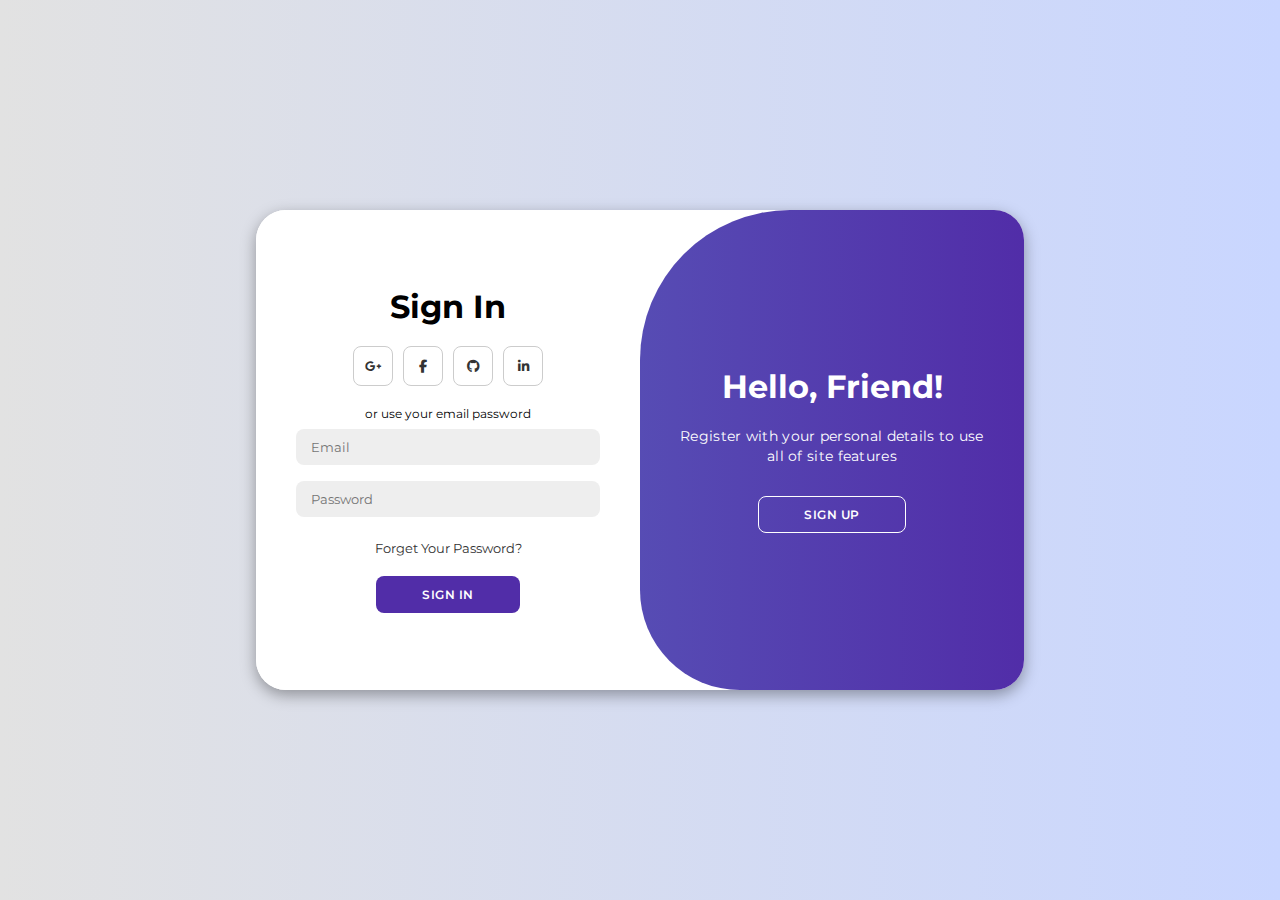
<file: index1.html>
<!DOCTYPE html>
<html lang="en">

<head>
    <meta charset="UTF-8">
    <meta name="viewport" content="width=device-width, initial-scale=1.0">
    <link rel="stylesheet" href="https://cdnjs.cloudflare.com/ajax/libs/font-awesome/6.4.2/css/all.min.css">
    <link rel="stylesheet" href="style1.css">
    <title>Sign-in And Sign-up For Doctor</title>

    <link rel="shortcut icon" href="IMG\NEW LOGO.png" type="image">
</head>

<body>

    <div class="container" id="container">
        <div class="form-container sign-up">
            <form>
                <h1>Create Account</h1>
                <div class="social-icons">
                    <a href="#" class="icon"><i class="fa-brands fa-google-plus-g"></i></a>
                    <a href="#" class="icon"><i class="fa-brands fa-facebook-f"></i></a>
                    <a href="#" class="icon"><i class="fa-brands fa-github"></i></a>
                    <a href="#" class="icon"><i class="fa-brands fa-linkedin-in"></i></a>
                </div>
                <span>or use your email for registeration</span>
                <input type="text" placeholder="Name" required>
                <input type="email" placeholder="Email" required>
                <input type="password" placeholder="Password" required>
                <button>Sign Up</button>
            </form>
        </div>
        <div class="form-container sign-in">
            <form>
                <h1>Sign In</h1>
                <div class="social-icons">
                    <a href="#" class="icon"><i class="fa-brands fa-google-plus-g"></i></a>
                    <a href="#" class="icon"><i class="fa-brands fa-facebook-f"></i></a>
                    <a href="#" class="icon"><i class="fa-brands fa-github"></i></a>
                    <a href="#" class="icon"><i class="fa-brands fa-linkedin-in"></i></a>
                </div>
                <span>or use your email password</span>
                <input type="email" placeholder="Email" required>
                <input type="password" placeholder="Password" required>
                <a href="#">Forget Your Password?</a>
                <button>Sign In</button>
            </form>
        </div>
        <div class="toggle-container">
            <div class="toggle">
                <div class="toggle-panel toggle-left">
                    <h1>Welcome Back!</h1>
                    <p>Enter your personal details to use all of site features</p>
                    <button class="hidden" id="login">Sign In</button>
                </div>
                <div class="toggle-panel toggle-right">
                    <h1>Hello, Friend!</h1>
                    <p>Register with your personal details to use all of site features</p>
                    <button class="hidden" id="register">Sign Up</button>
                </div>
            </div>
        </div>
    </div>

    <script src="script1.js"></script>
</body>

</html>
</file>
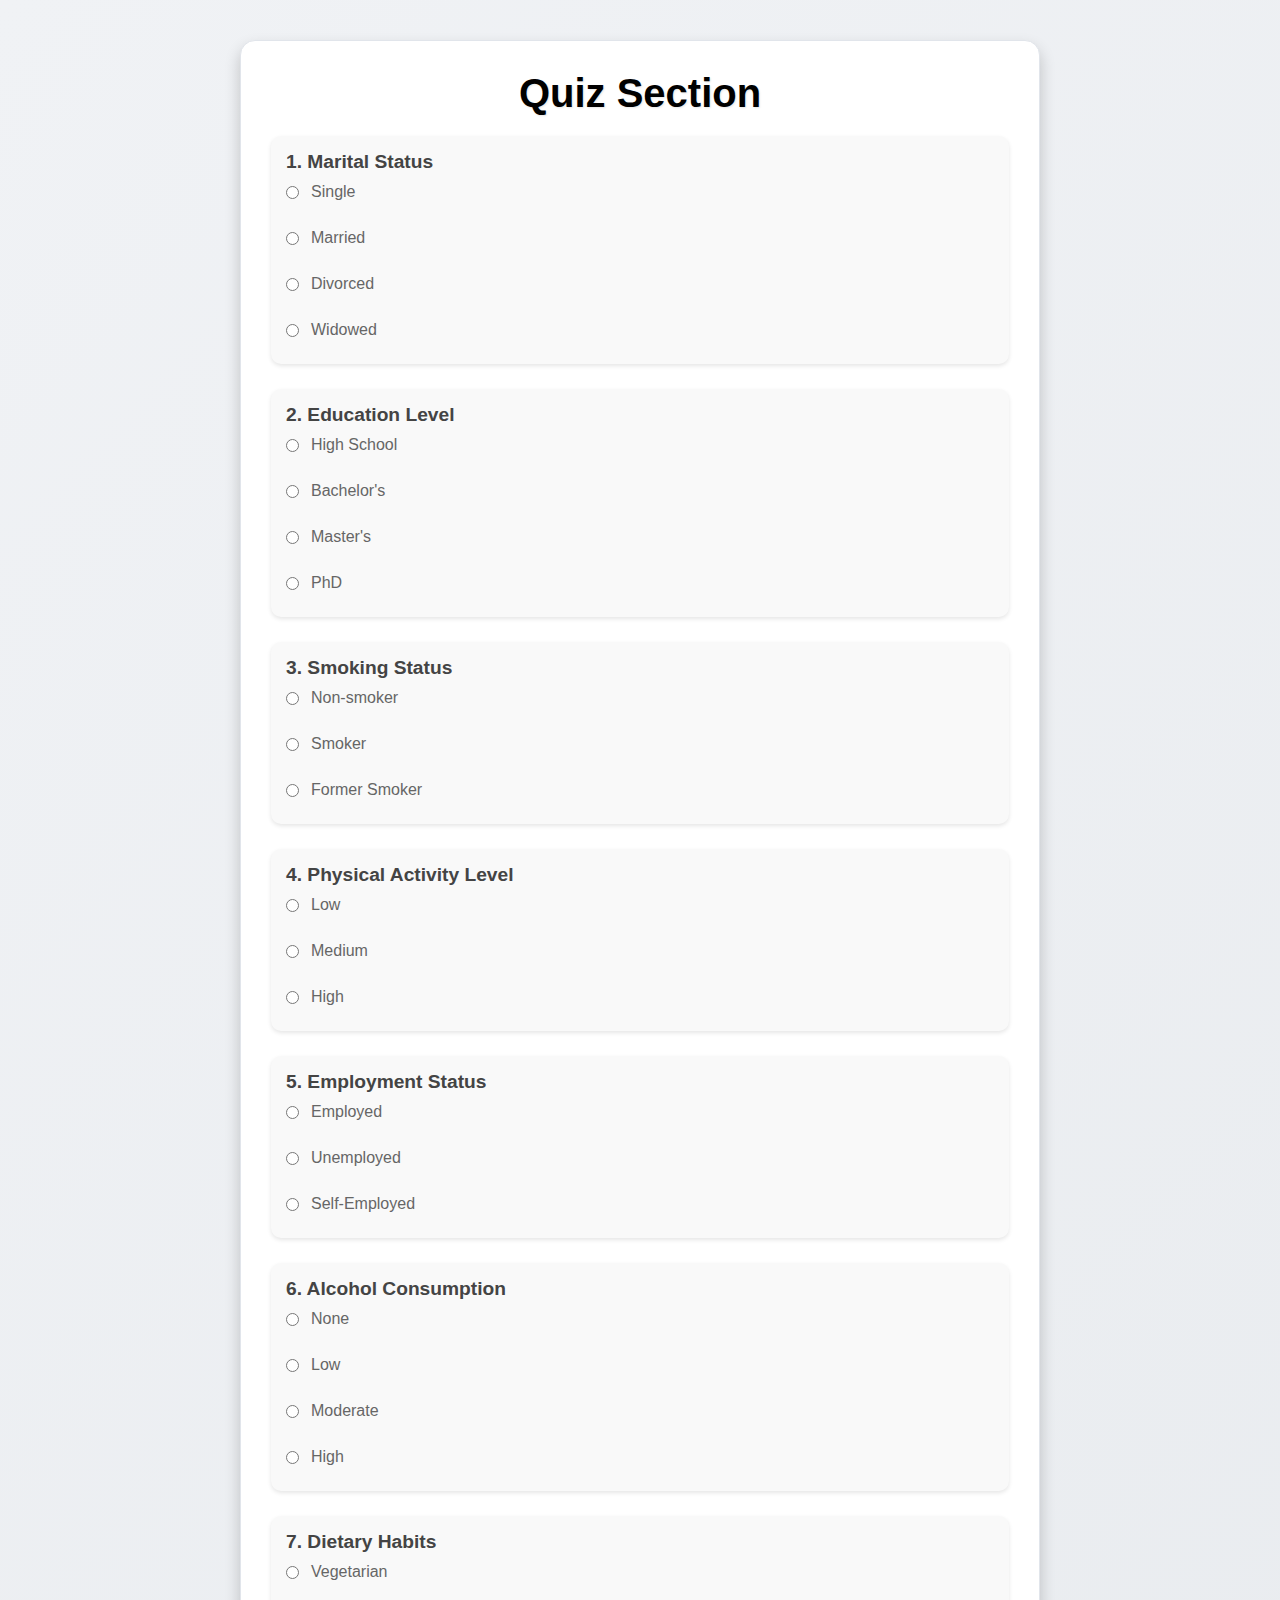
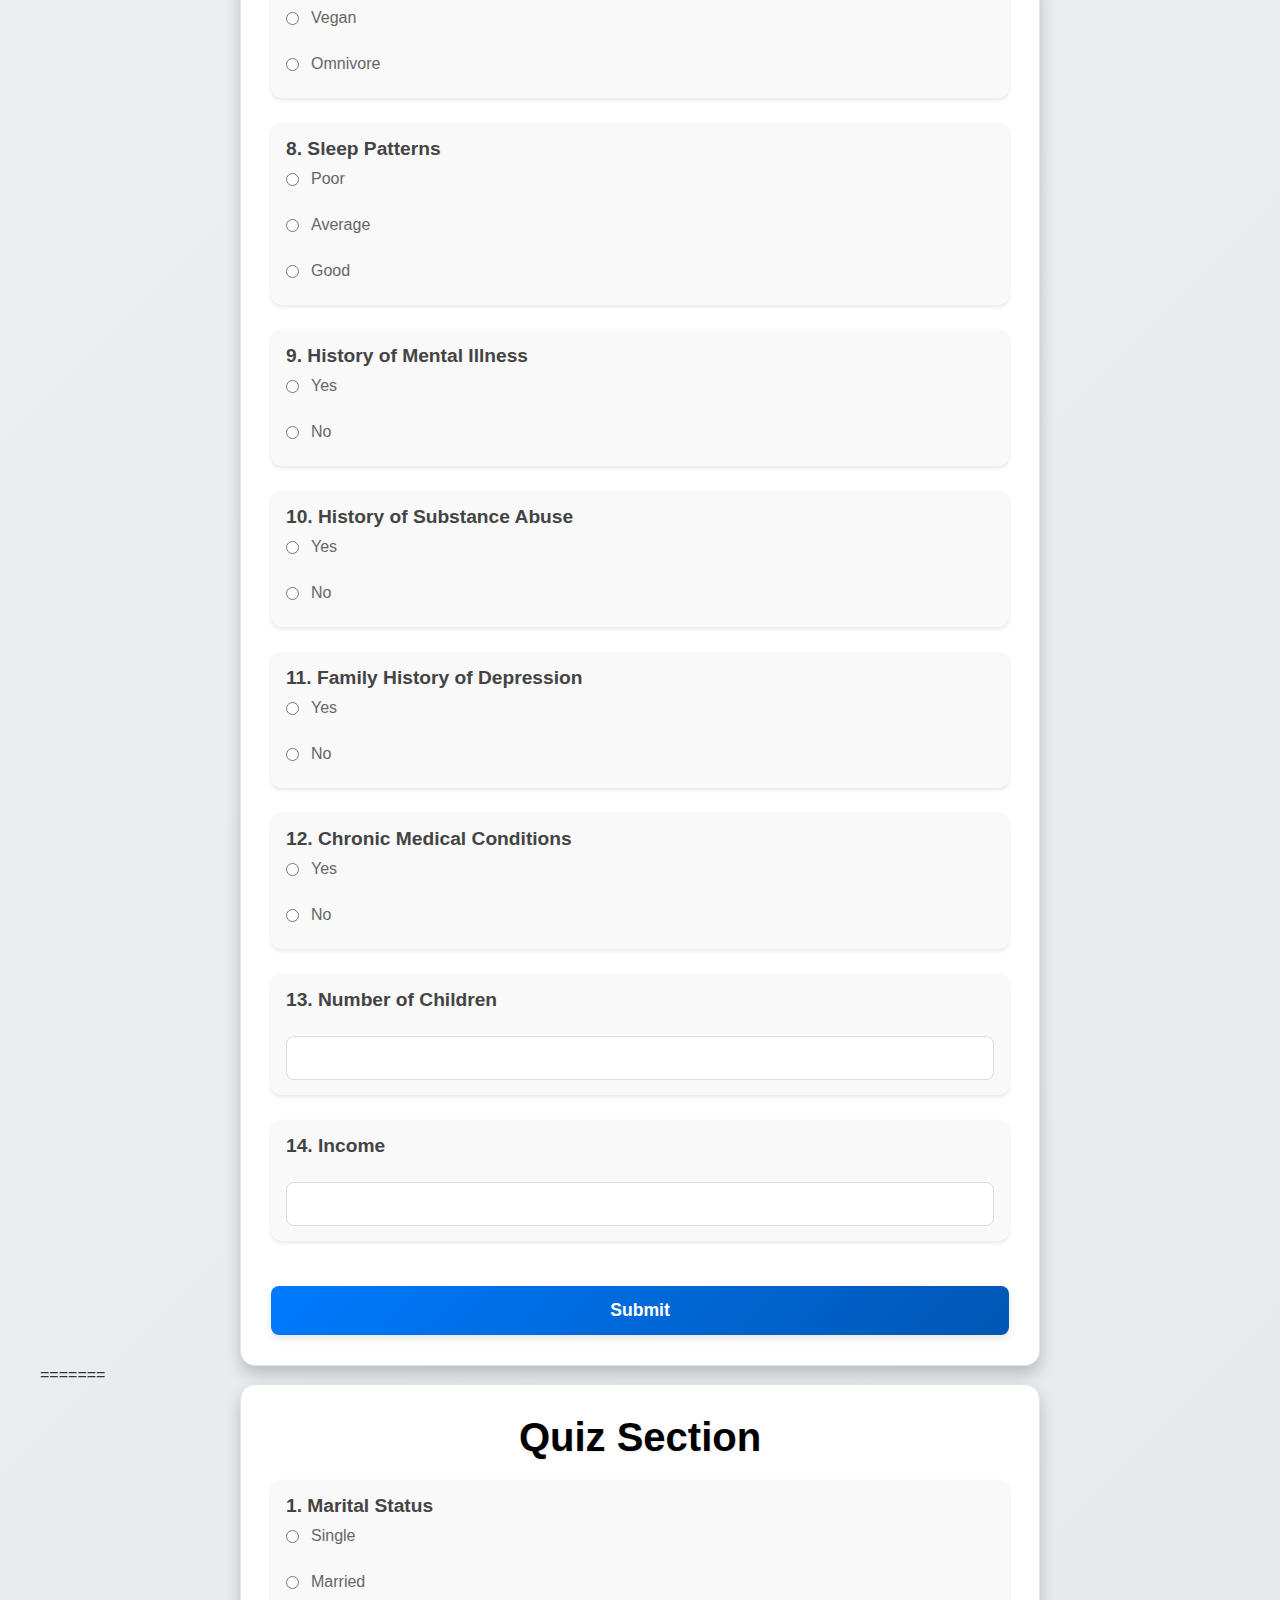
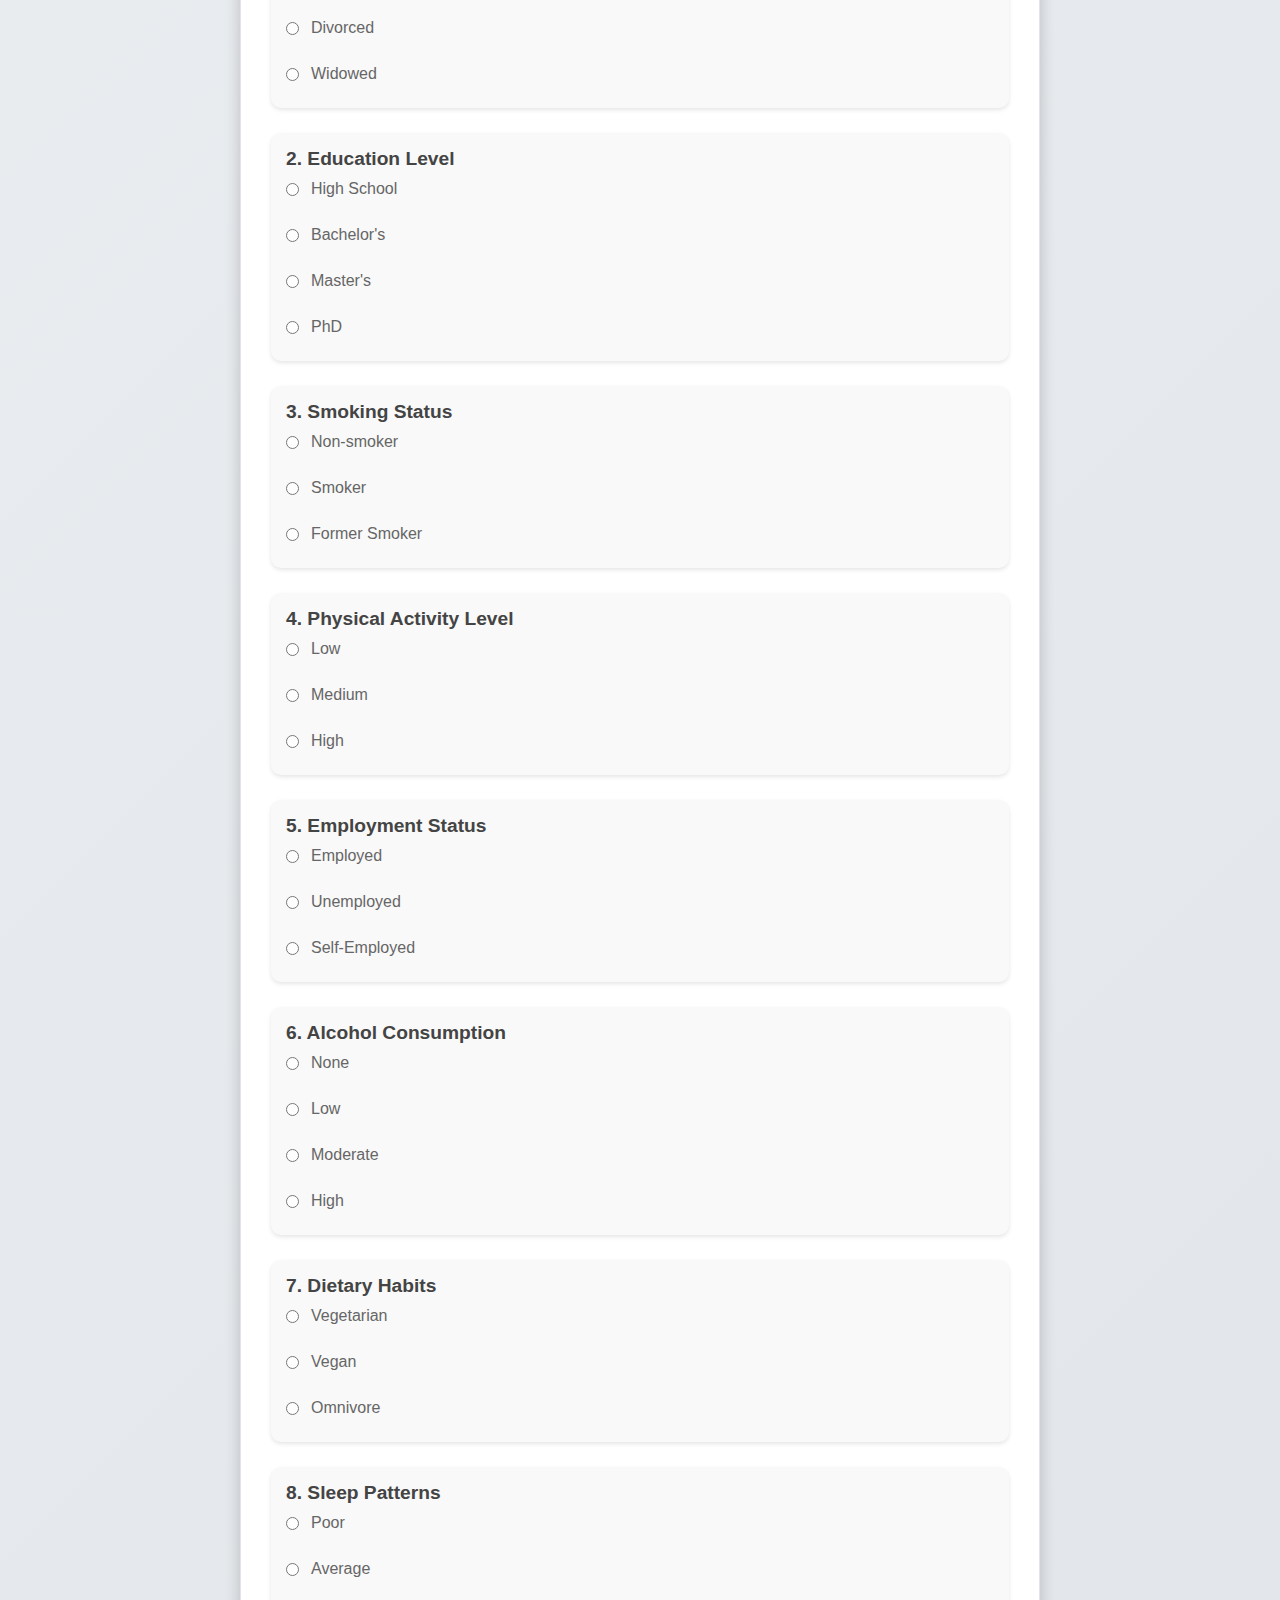
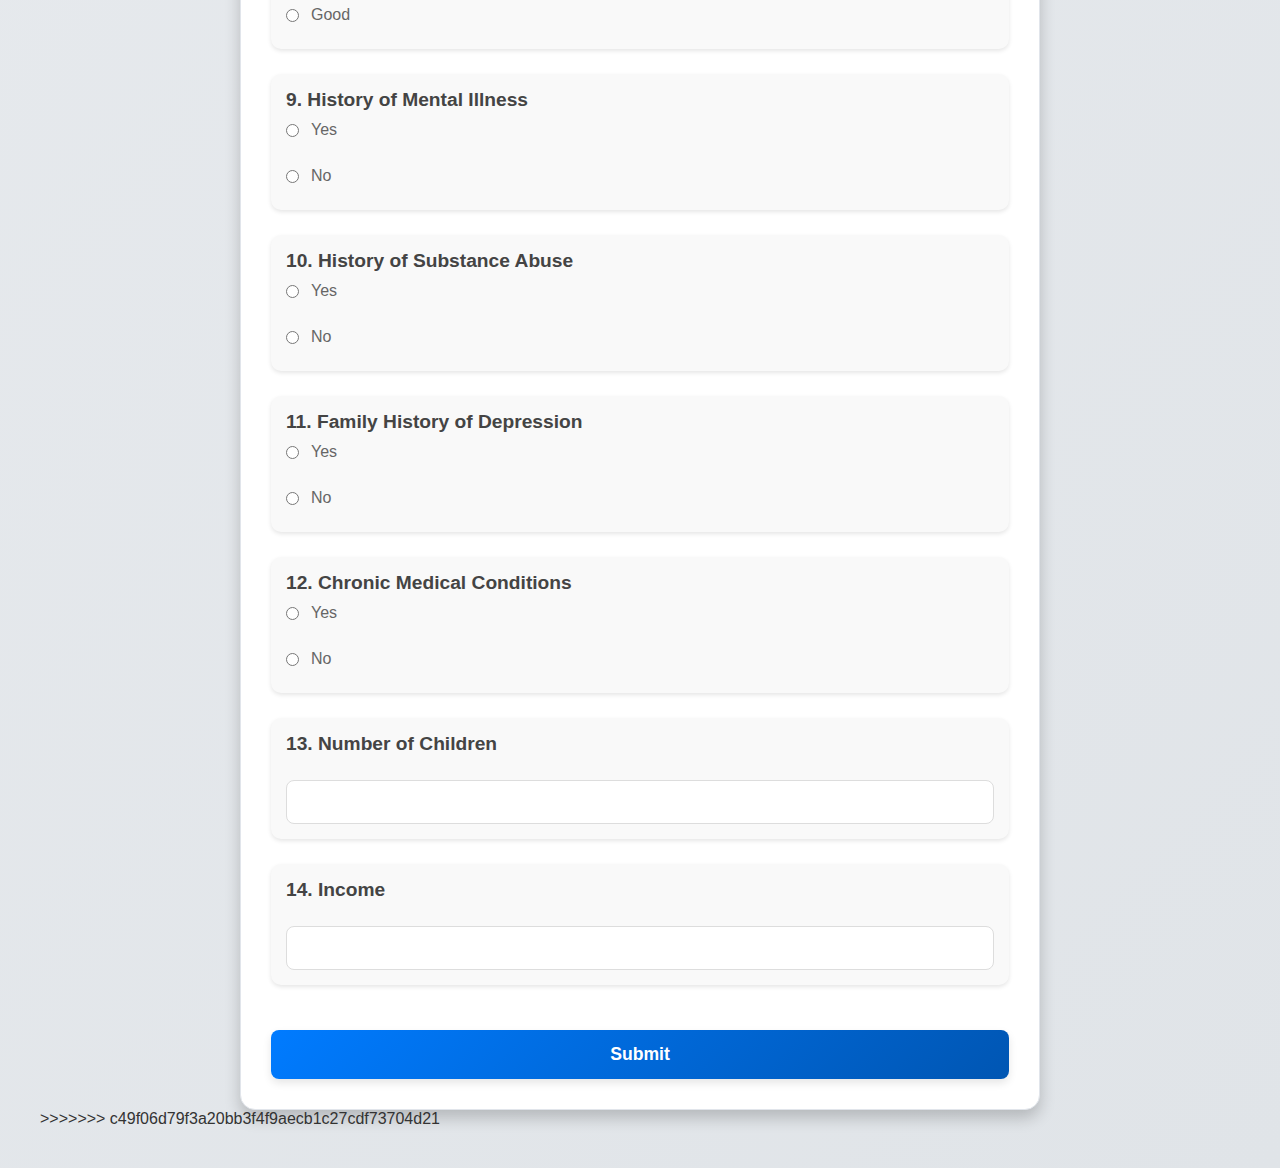
<file: quiz.html>
<!DOCTYPE html>
<html lang="en">
<head>
    <meta charset="UTF-8">
    <meta name="viewport" content="width=device-width, initial-scale=1.0">
    <title>Quiz Page</title>
    <link rel="stylesheet" href="quiz.css">

    <link rel="shortcut icon" href="IMG\NEW LOGO.png" type="image">

</head>
<body>
    <div class="container">
        <h1>Quiz Section</h1>
        <form id="quiz-form">
            <div class="question">
                <p>1. Marital Status</p>
                <label><input type="radio" name="question1" value="0"> Single</label><br>
                <label><input type="radio" name="question1" value="1"> Married</label><br>
                <label><input type="radio" name="question1" value="2"> Divorced</label><br>
                <label><input type="radio" name="question1" value="3"> Widowed</label>
            </div>
            <div class="question">
                <p>2. Education Level</p>
                <label><input type="radio" name="question2" value="0"> High School</label><br>
                <label><input type="radio" name="question2" value="1"> Bachelor's</label><br>
                <label><input type="radio" name="question2" value="2"> Master's</label><br>
                <label><input type="radio" name="question2" value="3"> PhD</label>
            </div>
            <div class="question">
                <p>3. Smoking Status</p>
                <label><input type="radio" name="question3" value="0"> Non-smoker</label><br>
                <label><input type="radio" name="question3" value="1"> Smoker</label><br>
                <label><input type="radio" name="question3" value="2"> Former Smoker</label>
                 
            </div>
            <div class="question">
                <p>4. Physical Activity Level</p>
                <label><input type="radio" name="question4" value="0"> Low</label><br>
                <label><input type="radio" name="question4" value="1"> Medium</label><br>
                <label><input type="radio" name="question4" value="2"> High</label>
            </div>
            <div class="question">
                <p>5. Employment Status</p>
                <label><input type="radio" name="question5" value="0"> Employed</label><br>
                <label><input type="radio" name="question5" value="1"> Unemployed</label><br>
                <label><input type="radio" name="question5" value="2"> Self-Employed</label>
                
            </div>
            <div class="question">
                <p>6. Alcohol Consumption</p>
                <label><input type="radio" name="question6" value="0"> None</label><br>
                <label><input type="radio" name="question6" value="1"> Low</label><br>
                <label><input type="radio" name="question6" value="2"> Moderate</label><br>
                <label><input type="radio" name="question6" value="3"> High</label>
            </div>
            <div class="question">
                <p>7. Dietary Habits</p>
                <label><input type="radio" name="question7" value="0"> Vegetarian</label><br>
                <label><input type="radio" name="question7" value="1"> Vegan</label><br>
                <label><input type="radio" name="question7" value="2"> Omnivore</label>
            </div>
            <div class="question">
                <p>8. Sleep Patterns</p>
                <label><input type="radio" name="question8" value="0"> Poor</label><br>
                <label><input type="radio" name="question8" value="1"> Average</label><br>
                <label><input type="radio" name="question8" value="2"> Good</label>
            </div>
            <div class="question">
                <p>9. History of Mental Illness</p>
                <label><input type="radio" name="question9" value="1"> Yes</label><br>
                <label><input type="radio" name="question9" value="0"> No</label>
                
            </div>
            <div class="question">
                <p>10. History of Substance Abuse</p>
                <label><input type="radio" name="question10" value="1"> Yes</label><br>
                <label><input type="radio" name="question10" value="0"> No</label>
                
            </div>
            <div class="question">
                <p>11. Family History of Depression</p>
                <label><input type="radio" name="question11" value="1"> Yes</label><br>
                <label><input type="radio" name="question11" value="0"> No</label>
            </div>
            <div class="question">
                <p>12. Chronic Medical Conditions</p>
                <label><input type="radio" name="question12" value="1"> Yes</label><br>
                <label><input type="radio" name="question12" value="0"> No</label>
            </div>
            <div class="question">
            <label for="quantity"><p>13. Number of Children</p></label>
            <input type="number" id="quantity" name="question13" min="0" step="1" required>
            </div>
            <div class="question">
                <label for="quantity"><p>14. Income</p></label>
                <input type="number" id="quantity" name="question14" min="0" step="1" required>
                </div>
            

            <button type="submit">Submit</button>
        </form>
    </div>

    <script src="quiz.js"></script>



</body>
</html>
=======
<!DOCTYPE html>
<html lang="en">
<head>
    <meta charset="UTF-8">
    <meta name="viewport" content="width=device-width, initial-scale=1.0">
    <title>Quiz Page</title>
    <link rel="stylesheet" href="quiz.css">
</head>
<body>
    <div class="container">
        <h1>Quiz Section</h1>
        <form id="quiz-form">
            <div class="question">
                <p>1. Marital Status</p>
                <label><input type="radio" name="question1" value="0"> Single</label><br>
                <label><input type="radio" name="question1" value="1"> Married</label><br>
                <label><input type="radio" name="question1" value="2"> Divorced</label><br>
                <label><input type="radio" name="question1" value="3"> Widowed</label>
            </div>
            <div class="question">
                <p>2. Education Level</p>
                <label><input type="radio" name="question2" value="0"> High School</label><br>
                <label><input type="radio" name="question2" value="1"> Bachelor's</label><br>
                <label><input type="radio" name="question2" value="2"> Master's</label><br>
                <label><input type="radio" name="question2" value="3"> PhD</label>
            </div>
            <div class="question">
                <p>3. Smoking Status</p>
                <label><input type="radio" name="question3" value="0"> Non-smoker</label><br>
                <label><input type="radio" name="question3" value="1"> Smoker</label><br>
                <label><input type="radio" name="question3" value="2"> Former Smoker</label>
                 
            </div>
            <div class="question">
                <p>4. Physical Activity Level</p>
                <label><input type="radio" name="question4" value="0"> Low</label><br>
                <label><input type="radio" name="question4" value="1"> Medium</label><br>
                <label><input type="radio" name="question4" value="2"> High</label>
            </div>
            <div class="question">
                <p>5. Employment Status</p>
                <label><input type="radio" name="question5" value="0"> Employed</label><br>
                <label><input type="radio" name="question5" value="1"> Unemployed</label><br>
                <label><input type="radio" name="question5" value="2"> Self-Employed</label>
                
            </div>
            <div class="question">
                <p>6. Alcohol Consumption</p>
                <label><input type="radio" name="question6" value="0"> None</label><br>
                <label><input type="radio" name="question6" value="1"> Low</label><br>
                <label><input type="radio" name="question6" value="2"> Moderate</label><br>
                <label><input type="radio" name="question6" value="3"> High</label>
            </div>
            <div class="question">
                <p>7. Dietary Habits</p>
                <label><input type="radio" name="question7" value="0"> Vegetarian</label><br>
                <label><input type="radio" name="question7" value="1"> Vegan</label><br>
                <label><input type="radio" name="question7" value="2"> Omnivore</label>
            </div>
            <div class="question">
                <p>8. Sleep Patterns</p>
                <label><input type="radio" name="question8" value="0"> Poor</label><br>
                <label><input type="radio" name="question8" value="1"> Average</label><br>
                <label><input type="radio" name="question8" value="2"> Good</label>
            </div>
            <div class="question">
                <p>9. History of Mental Illness</p>
                <label><input type="radio" name="question9" value="1"> Yes</label><br>
                <label><input type="radio" name="question9" value="0"> No</label>
                
            </div>
            <div class="question">
                <p>10. History of Substance Abuse</p>
                <label><input type="radio" name="question10" value="1"> Yes</label><br>
                <label><input type="radio" name="question10" value="0"> No</label>
                
            </div>
            <div class="question">
                <p>11. Family History of Depression</p>
                <label><input type="radio" name="question11" value="1"> Yes</label><br>
                <label><input type="radio" name="question11" value="0"> No</label>
            </div>
            <div class="question">
                <p>12. Chronic Medical Conditions</p>
                <label><input type="radio" name="question12" value="1"> Yes</label><br>
                <label><input type="radio" name="question12" value="0"> No</label>
            </div>
            <div class="question">
            <label for="quantity"><p>13. Number of Children</p></label>
            <input type="number" id="quantity" name="question13" min="0" step="1" required>
            </div>
            <div class="question">
                <label for="quantity"><p>14. Income</p></label>
                <input type="number" id="quantity" name="question14" min="0" step="1" required>
                </div>
            

            <button type="submit">Submit</button>
        </form>
    </div>
</body>
</html>
>>>>>>> c49f06d79f3a20bb3f4f9aecb1c27cdf73704d21
</file>
<file: style1.css>
@import url('https://fonts.googleapis.com/css2?family=Montserrat:wght@300;400;500;600;700&display=swap');

*{
    margin: 0;
    padding: 0;
    box-sizing: border-box;
    font-family: 'Montserrat', sans-serif;
}

body{
    background-color: #c9d6ff;
    background: linear-gradient(to right, #e2e2e2, #c9d6ff);
    display: flex;
    align-items: center;
    justify-content: center;
    flex-direction: column;
    height: 100vh;
}

.container{
    background-color: #fff;
    border-radius: 30px;
    box-shadow: 0 5px 15px rgba(0, 0, 0, 0.35);
    position: relative;
    overflow: hidden;
    width: 768px;
    max-width: 100%;
    min-height: 480px;
}

.container p{
    font-size: 14px;
    line-height: 20px;
    letter-spacing: 0.3px;
    margin: 20px 0;
}

.container span{
    font-size: 12px;
}

.container a{
    color: #333;
    font-size: 13px;
    text-decoration: none;
    margin: 15px 0 10px;
}

.container button{
    background-color: #512da8;
    color: #fff;
    font-size: 12px;
    padding: 10px 45px;
    border: 1px solid transparent;
    border-radius: 8px;
    font-weight: 600;
    letter-spacing: 0.5px;
    text-transform: uppercase;
    margin-top: 10px;
    cursor: pointer;
}

.container button.hidden{
    background-color: transparent;
    border-color: #fff;
}

.container form{
    background-color: #fff;
    display: flex;
    align-items: center;
    justify-content: center;
    flex-direction: column;
    padding: 0 40px;
    height: 100%;
}

.container input{
    background-color: #eee;
    border: none;
    margin: 8px 0;
    padding: 10px 15px;
    font-size: 13px;
    border-radius: 8px;
    width: 100%;
    outline: none;
}

.form-container{
    position: absolute;
    top: 0;
    height: 100%;
    transition: all 0.6s ease-in-out;
}

.sign-in{
    left: 0;
    width: 50%;
    z-index: 2;
}

.container.active .sign-in{
    transform: translateX(100%);
}

.sign-up{
    left: 0;
    width: 50%;
    opacity: 0;
    z-index: 1;
}

.container.active .sign-up{
    transform: translateX(100%);
    opacity: 1;
    z-index: 5;
    animation: move 0.6s;
}

@keyframes move{
    0%, 49.99%{
        opacity: 0;
        z-index: 1;
    }
    50%, 100%{
        opacity: 1;
        z-index: 5;
    }
}

.social-icons{
    margin: 20px 0;
}

.social-icons a{
    border: 1px solid #ccc;
    border-radius: 20%;
    display: inline-flex;
    justify-content: center;
    align-items: center;
    margin: 0 3px;
    width: 40px;
    height: 40px;
}

.toggle-container{
    position: absolute;
    top: 0;
    left: 50%;
    width: 50%;
    height: 100%;
    overflow: hidden;
    transition: all 0.6s ease-in-out;
    border-radius: 150px 0 0 100px;
    z-index: 1000;
}

.container.active .toggle-container{
    transform: translateX(-100%);
    border-radius: 0 150px 100px 0;
}

.toggle{
    background-color: #512da8;
    height: 100%;
    background: linear-gradient(to right, #5c6bc0, #512da8);
    color: #fff;
    position: relative;
    left: -100%;
    height: 100%;
    width: 200%;
    transform: translateX(0);
    transition: all 0.6s ease-in-out;
}

.container.active .toggle{
    transform: translateX(50%);
}

.toggle-panel{
    position: absolute;
    width: 50%;
    height: 100%;
    display: flex;
    align-items: center;
    justify-content: center;
    flex-direction: column;
    padding: 0 30px;
    text-align: center;
    top: 0;
    transform: translateX(0);
    transition: all 0.6s ease-in-out;
}

.toggle-left{
    transform: translateX(-200%);
}

.container.active .toggle-left{
    transform: translateX(0);
}

.toggle-right{
    right: 0;
    transform: translateX(0);
}

.container.active .toggle-right{
    transform: translateX(200%);
}
</file>
<file: quiz.css>
/* Reset default margins and paddings */
* {
    margin: 0;
    padding: 0;
    box-sizing: border-box;
}

body {
    font-family: 'Roboto', sans-serif;
    background: linear-gradient(135deg, #f0f2f5 0%, #e0e4e8 100%);
    color: #333;
    padding: 40px;
}

.container {
    max-width: 800px;
    margin: 0 auto;
    background: #ffffff;
    padding: 30px;
    border-radius: 15px;
    box-shadow: 0 8px 16px rgba(0, 0, 0, 0.2);
    border: 1px solid #e1e5eb;
    transition: box-shadow 0.3s, transform 0.3s;
}

.container:hover {
    box-shadow: 0 12px 24px rgba(0, 0, 0, 0.3);
    transform: translateY(-5px);
}

h1 {
    text-align: center;
    color: #000000;
    margin-bottom: 20px;
    font-size: 2.5rem;
    font-weight: 700;
    text-shadow: 1px 1px 2px rgba(0, 0, 0, 0.1);
}

form {
    display: flex;
    flex-direction: column;
}

.question {
    margin-bottom: 25px;
    padding: 15px;
    background: #f9f9f9;
    border-radius: 10px;
    box-shadow: 0 2px 4px rgba(0, 0, 0, 0.1);
}

.question p {
    font-weight: 600;
    font-size: 1.2rem;
    margin-bottom: 10px;
    color: #444;
}

label {
    display: flex;
    align-items: center;
    margin-bottom: 10px;
    font-size: 1rem;
    color: #666;
    transition: color 0.3s;
}

label:hover {
    color: #007bff;
}

input[type="radio"] {
    margin-right: 12px;
    accent-color: #007bff;
}

input[type="number"] {
    width: 100%;
    padding: 12px;
    border: 1px solid #ddd;
    border-radius: 8px;
    font-size: 1rem;
    margin-top: 5px;
    transition: border-color 0.3s, box-shadow 0.3s;
}

input[type="number"]:focus {
    border-color: #007bff;
    box-shadow: 0 0 5px rgba(0, 123, 255, 0.5);
    outline: none;
}

button[type="submit"] {
    background: linear-gradient(135deg, #007bff, #0056b3);
    color: #ffffff;
    border: none;
    padding: 14px 24px;
    border-radius: 8px;
    cursor: pointer;
    font-size: 1.1rem;
    font-weight: 600;
    margin-top: 20px;
    transition: background 0.3s, transform 0.3s;
    box-shadow: 0 4px 8px rgba(0, 0, 0, 0.1);
}

button[type="submit"]:hover {
    background: linear-gradient(135deg, #0056b3, #003d80);
    transform: scale(1.05);
}

button[type="submit"]:active {
    background: linear-gradient(135deg, #003d80, #00274d);
    transform: scale(0.98);
}
=======
/* Reset default margins and paddings */
* {
    margin: 0;
    padding: 0;
    box-sizing: border-box;
}

body {
    font-family: 'Roboto', sans-serif;
    background: linear-gradient(135deg, #f0f2f5 0%, #e0e4e8 100%);
    color: #333;
    padding: 40px;
}

.container {
    max-width: 800px;
    margin: 0 auto;
    background: #ffffff;
    padding: 30px;
    border-radius: 15px;
    box-shadow: 0 8px 16px rgba(0, 0, 0, 0.2);
    border: 1px solid #e1e5eb;
    transition: box-shadow 0.3s, transform 0.3s;
}

.container:hover {
    box-shadow: 0 12px 24px rgba(0, 0, 0, 0.3);
    transform: translateY(-5px);
}

h1 {
    text-align: center;
    color: #000000;
    margin-bottom: 20px;
    font-size: 2.5rem;
    font-weight: 700;
    text-shadow: 1px 1px 2px rgba(0, 0, 0, 0.1);
}

form {
    display: flex;
    flex-direction: column;
}

.question {
    margin-bottom: 25px;
    padding: 15px;
    background: #f9f9f9;
    border-radius: 10px;
    box-shadow: 0 2px 4px rgba(0, 0, 0, 0.1);
}

.question p {
    font-weight: 600;
    font-size: 1.2rem;
    margin-bottom: 10px;
    color: #444;
}

label {
    display: flex;
    align-items: center;
    margin-bottom: 10px;
    font-size: 1rem;
    color: #666;
    transition: color 0.3s;
}

label:hover {
    color: #007bff;
}

input[type="radio"] {
    margin-right: 12px;
    accent-color: #007bff;
}

input[type="number"] {
    width: 100%;
    padding: 12px;
    border: 1px solid #ddd;
    border-radius: 8px;
    font-size: 1rem;
    margin-top: 5px;
    transition: border-color 0.3s, box-shadow 0.3s;
}

input[type="number"]:focus {
    border-color: #007bff;
    box-shadow: 0 0 5px rgba(0, 123, 255, 0.5);
    outline: none;
}

button[type="submit"] {
    background: linear-gradient(135deg, #007bff, #0056b3);
    color: #ffffff;
    border: none;
    padding: 14px 24px;
    border-radius: 8px;
    cursor: pointer;
    font-size: 1.1rem;
    font-weight: 600;
    margin-top: 20px;
    transition: background 0.3s, transform 0.3s;
    box-shadow: 0 4px 8px rgba(0, 0, 0, 0.1);
}

button[type="submit"]:hover {
    background: linear-gradient(135deg, #0056b3, #003d80);
    transform: scale(1.05);
}

button[type="submit"]:active {
    background: linear-gradient(135deg, #003d80, #00274d);
    transform: scale(0.98);
}
>>>>>>> c49f06d79f3a20bb3f4f9aecb1c27cdf73704d21
</file>
